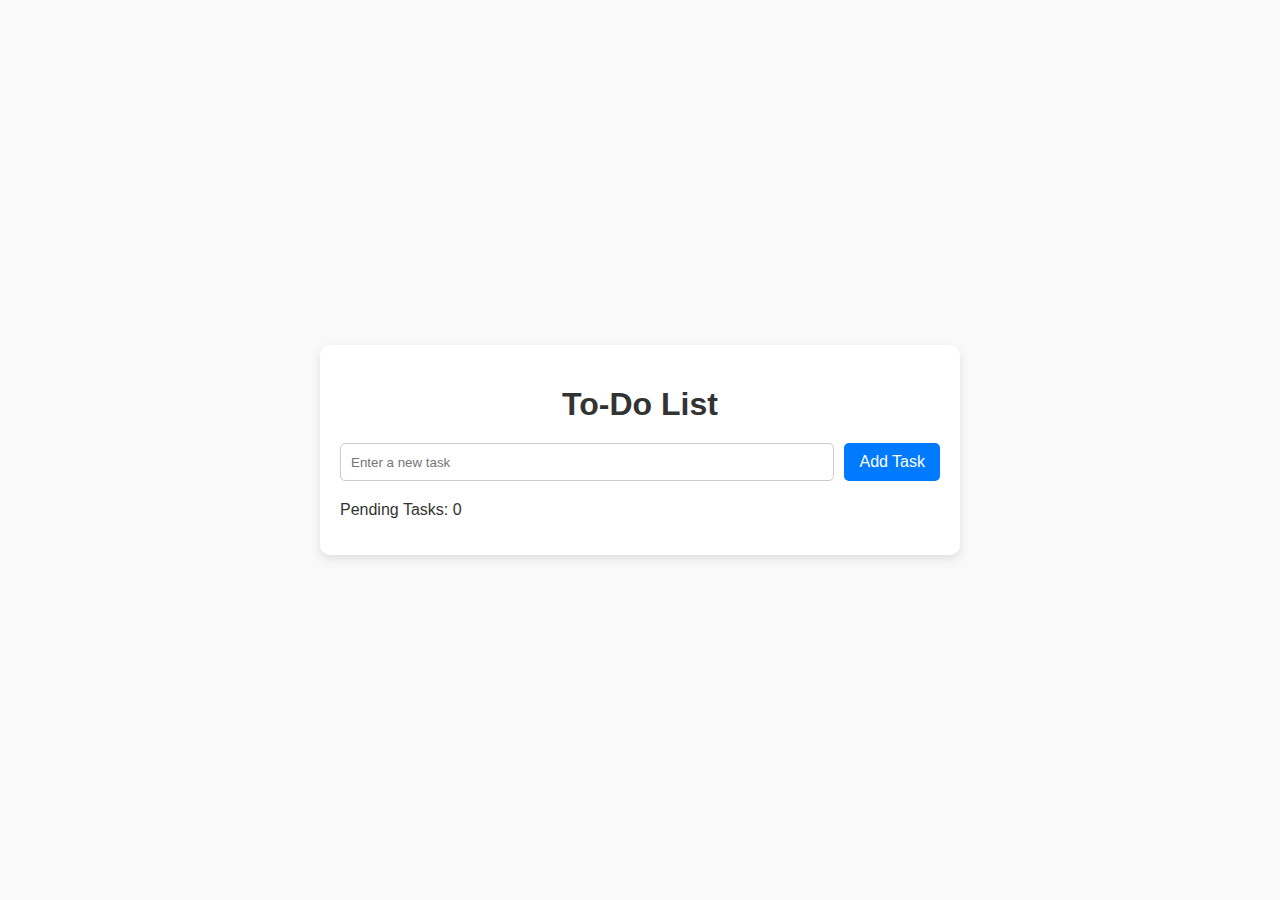
<file: M1_WebTechnologies_Assignments/Assignment_set_1/index.html>
<!DOCTYPE html>
<html lang="en">
<head>
  <meta charset="UTF-8">
  <meta name="viewport" content="width=device-width, initial-scale=1.0">
  <title>To-Do List Application</title>
  <link rel="stylesheet" href="styles.css">
</head>
<body>
  <div class="container">
    <h1>To-Do List</h1>
    <div class="task-input-container">
      <input type="text" id="task-input" placeholder="Enter a new task">
      <button id="add-task-btn">Add Task</button>
    </div>
    <p id="pending-count">Pending Tasks: 0</p>
    <ul id="task-list" class="task-list"></ul>
  </div>
  <script src="script.js"></script>
</body>
</html>
</file>
<file: M1_WebTechnologies_Assignments/Assignment_set_1/styles.css>
/* General Styles */
body {
    font-family: Arial, sans-serif;
    background-color: #f9f9f9;
    color: #333;
    margin: 0;
    padding: 0;
    display: flex;
    justify-content: center;
    align-items: center;
    height: 100vh;
  }
  
  .container {
    width: 100%;
    max-width: 600px;
    background: #fff;
    padding: 20px;
    border-radius: 10px;
    box-shadow: 0 4px 10px rgba(0, 0, 0, 0.1);
  }
  
  /* Header */
  h1 {
    text-align: center;
    margin-bottom: 20px;
  }
  
  /* Input and Button */
  .task-input-container {
    display: flex;
    gap: 10px;
    margin-bottom: 20px;
  }
  
  input[type="text"] {
    flex: 1;
    padding: 10px;
    border: 1px solid #ccc;
    border-radius: 5px;
  }
  
  button {
    padding: 10px 15px;
    background-color: #007bff;
    color: #fff;
    border: none;
    border-radius: 5px;
    cursor: pointer;
    font-size: 16px;
  }
  
  button:hover {
    background-color: #0056b3;
  }
  
  /* Task List */
  .task-list {
    list-style: none;
    padding: 0;
    margin: 0;
  }
  
  .task-item {
    display: flex;
    justify-content: space-between;
    align-items: center;
    padding: 10px;
    border: 1px solid #ccc;
    border-radius: 5px;
    margin-bottom: 10px;
    background-color: #f5f5f5;
    transition: border 0.3s;
  }
  
  .task-item:hover {
    border: 1px dashed #007bff;
  }
  
  .task-item.completed {
    text-decoration: line-through;
    color: #888;
    background-color: #e9ecef;
  }
  
  .task-item button {
    margin-left: 5px;
    background-color: #dc3545;
    padding: 5px 10px;
  }
  
  .task-item button:hover {
    background-color: #bd2130;
  }
  
  /* Drag-and-Drop Feedback */
  .task-item[draggable="true"]:hover {
    cursor: grab;
  }
  
  .task-item[draggable="true"] {
    transition: all 0.2s ease-in-out;
  }
  
  .task-item.dragging {
    opacity: 0.5;
  }
</file>
